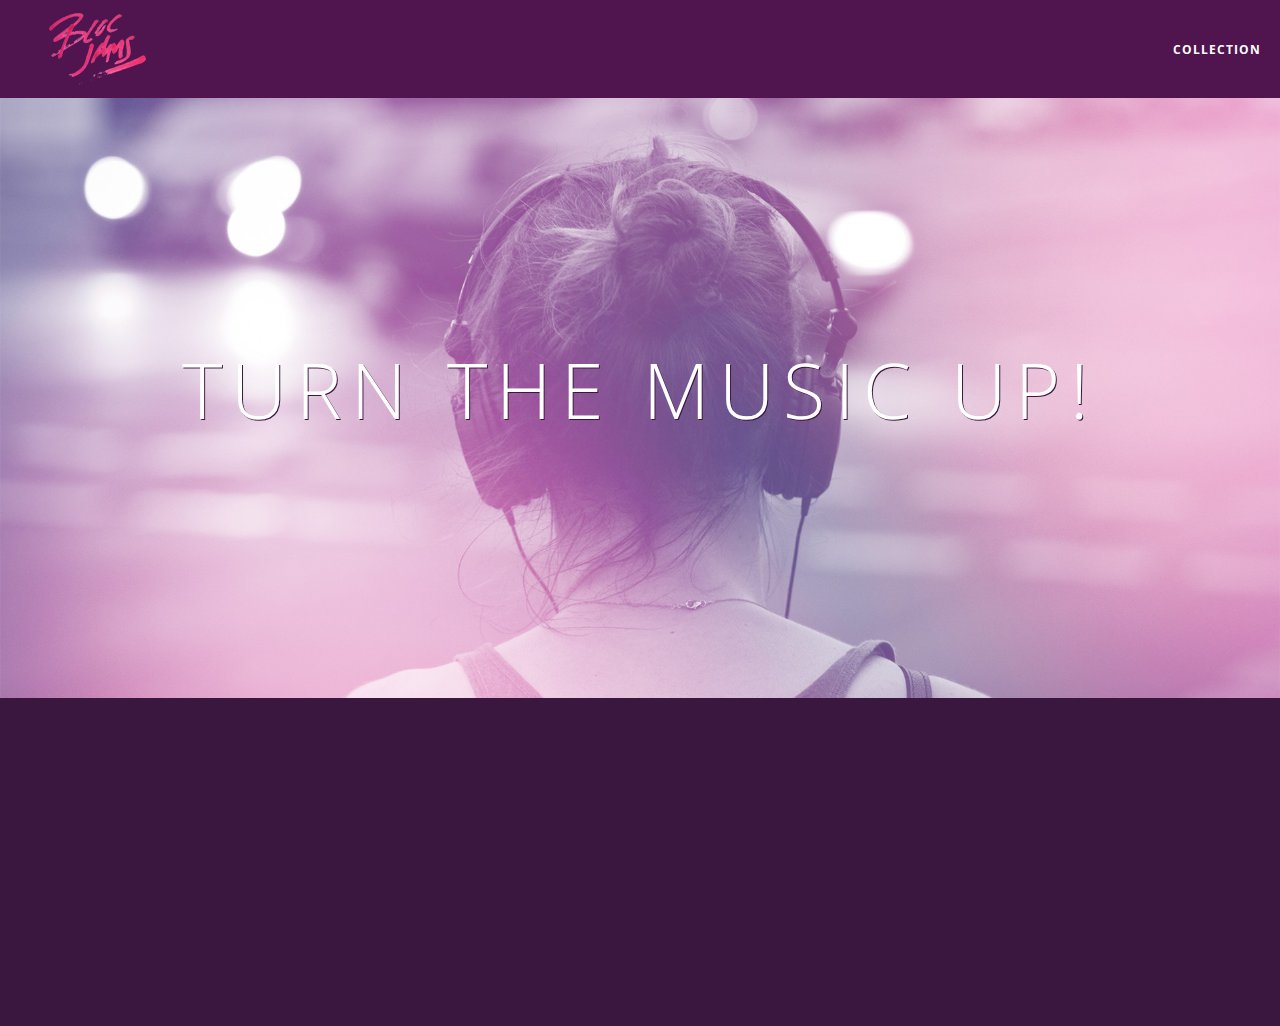
<file: index.html>
<!DOCTYPE html>
<html>
    <head>
        <title>Bloc Jams</title>
        <meta name="viewport" content="width=device-width, initial-scale=1">
        <link rel="stylesheet" type="text/css" href="http://fonts.googleapis.com/css?family=Open+Sans:400,800,600,700,300">
        <link rel="stylesheet" type="text/css" href="http://code.ionicframework.com/ionicons/2.0.1/css/ionicons.min.css">
        <link rel="stylesheet" type="text/css" href="styles/normalize.css">
        <link rel="stylesheet" type="text/css" href="styles/main.css">
        <link rel="stylesheet" type="text/css" href="styles/landing.css">
    </head>
    <body class="landing">
        <nav class="navbar"> <!-- navigation bar -->
          <a href="index.html" class="logo">
            <img src="assets/images/bloc_jams_logo.png" alt="bloc jams logo">
          </a>
          <div class="links-container">
            <a href="collection.html" class="navbar-link">collection</a>
          </div>
        </nav>
        <section class="hero-content"> <!-- hero content -->
             <h1 class="hero-title">Turn the music up!</h1>
        </section>
        <section class="selling-points container clearfix"> <!-- selling points -->
            <div class="point column third">
                <span class="ion-music-note"></span>
                <h5 class="point-title">Choose your music</h5>
                <p class="point-description">The world is full of music; why should you have to listen to music that someone else chose?</p>
            </div>
            <div class="point column third">
                <span class="ion-radio-waves"></span>
                <h5 class="point-title">Unlimited, streaming, ad-free</h5>
                <p class="point-description">No arbitrary limits. No distractions.</p>
            </div>
            <div class="point column third">
                <span class="ion-iphone"></span>
                <h5 class="point-title">Mobile enabled</h5>
                <p class="point-description">Listen to your music on the go. This streaming service is available on all mobile platforms.</p>
            </div>
        </section>
        <script src="scripts/landing.js"></script>
    </body>
</html>
</file>
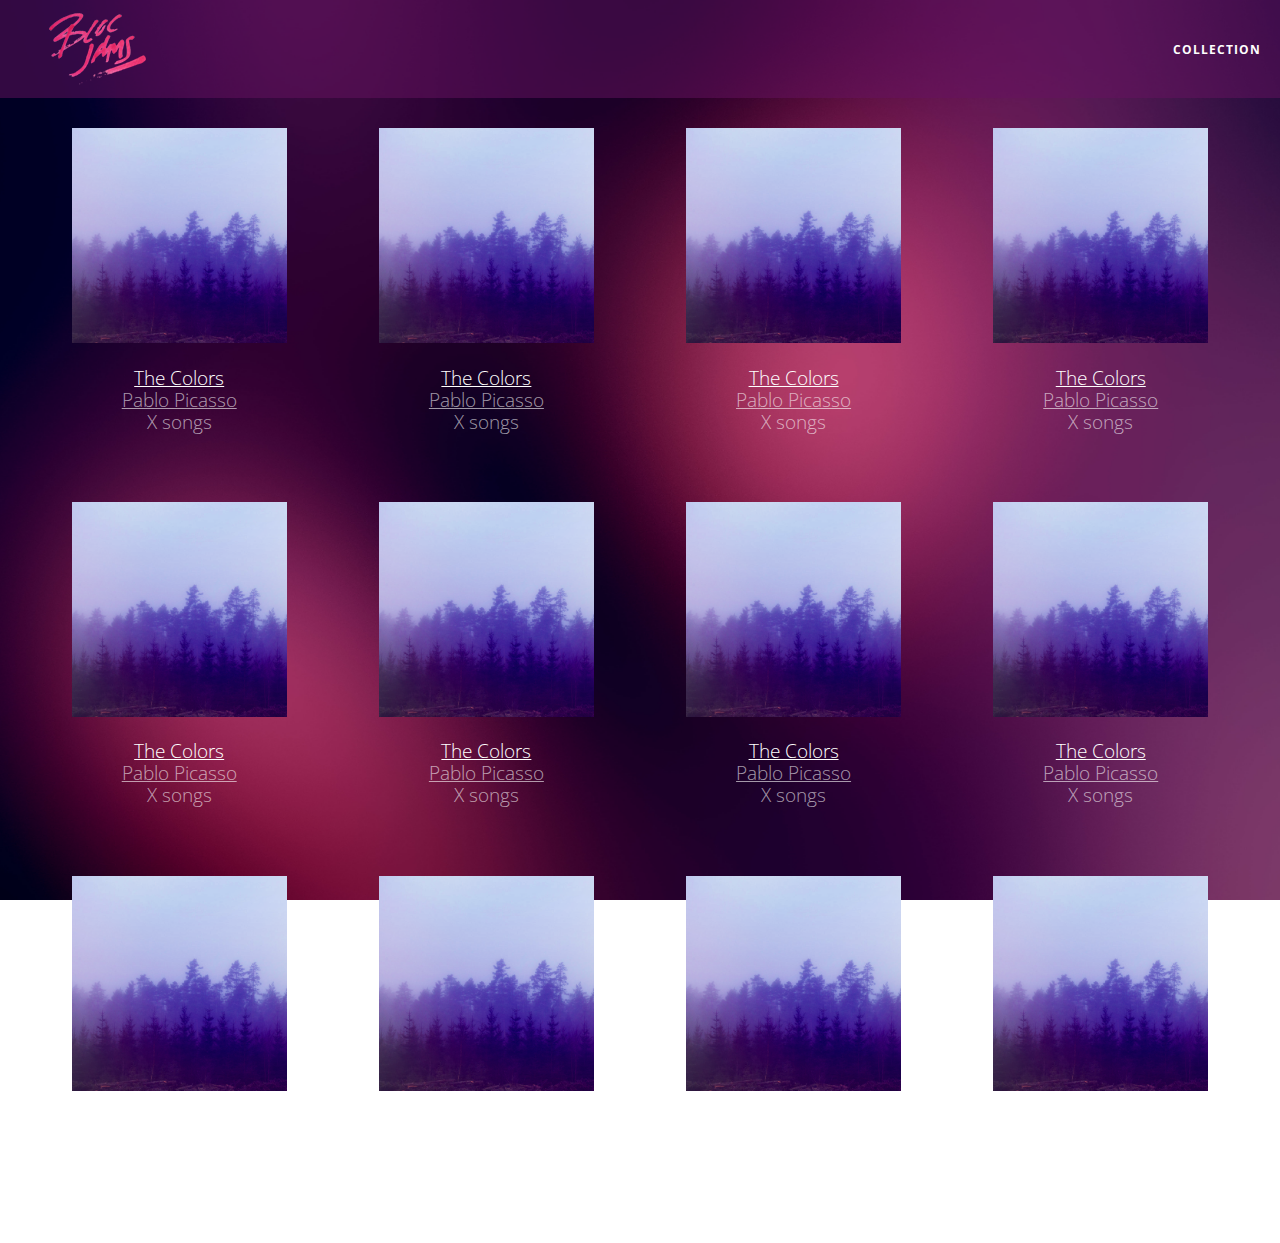
<file: collection.html>
<!DOCTYPE html>
<html>
    <head>
        <title>Bloc Jams</title>
        <meta name="viewport" content="width=device-width, initial-scale=1">
        <link rel="stylesheet" type="text/css" href="https://fonts.googleapis.com/css?family=Open+Sans:400,800,600,700,300">
        <link rel="stylesheet" type="text/css" href="https://code.ionicframework.com/ionicons/2.0.1/css/ionicons.min.css">
        <link rel="stylesheet" type="text/css" href="styles/normalize.css">
        <link rel="stylesheet" type="text/css" href="styles/main.css">
        <link rel="stylesheet" type="text/css" href="styles/collection.css">
    </head>
    <body class="collection">
      <nav class="navbar"> <!-- nav bar -->
        <a href="index.html" class="logo">
          <img src="assets/images/bloc_jams_logo.png" alt="bloc jams logo">
        </a>
        <div class="links-container">
          <a href="collection.html" class="navbar-link">collection</a>
        </div>
      </nav>


     <section class="album-covers container clearfix">
  
     </section>
      <script src ="scripts/collection.js"></script>
    </body>
</html>
</file>
<file: styles/main.css>
*, *::before, *::after {
    -moz-box-sizing: border-box;
    -webkit-box-sizing: border-box;
    box-sizing: border-box;
}

html {
    height: 100%; /* makes sure our HTML takes up 100% of the browser window */
    font-size: 100%;
}

body {
    font-family: 'Open Sans'; /* sets our font to the "Open Sans" typeface */
    color: white;             /* sets the text color to white */
    min-height: 100%;         /* says the height of the body must be, at minimum, 100% of the window */
}


.navbar {
    position: relative;
    padding: 0.5rem;
    background-color: rgba(101,18,95,0.5);
    z-index: 1;
}

.navbar .logo {
    position: relative; /* positioning will be explained in a resource */
    left: 2rem;
    cursor: pointer;
}

.navbar .links-container {
    display: table;
    position: absolute;
    top: 0;
    right: 0;
    height: 100px;
    color: white;
}

.links-container .navbar-link {
    display: table-cell;
    position: relative;
    height: 100%;
    padding-left: 1rem;
    padding-right: 1rem;
    /* #3 */
    vertical-align: middle;
    color: white;
    font-size: 0.625rem;
    letter-spacing: 0.05rem;
    font-weight: 700;
    text-transform: uppercase;
    /* #4 */
    text-decoration: none;
    cursor: pointer;
}

  /* #5 */
.links-container .navbar-link:hover {
    color: rgb(233,50,117);
}

.links-container .navbar-link:active {
  background-color: white;
}

.container {
    margin: 0 auto;
    max-width: 64rem;
}

/* Media queries*/
/* Medium and small screens (640px) */
@media (min-width: 640px) {
  html { font-size: 112%;
  }
  .column {
    float: left;
    padding-left: 1rem;
    padding-right: 1rem;
    }
  .column.full { width: 100%; }
  .column.two-thirds { width: 66.7%; }
  .column.half { width: 50%; }
  .column.third { width: 33.3%; }
  .column.fourth { width: 25%; }
  .column.flow-opposite { float: right; }
}

/* Large screens (1024px) */
@media (min-width: 1024px) {
  html { font-size: 120%;
  }
}

.clearfix::after {
   content: ".";
   visibility: hidden;
   display: block;
   height: 0;
   clear: both;
}
</file>
<file: styles/landing.css>
body.landing {
    background-color: rgb(58,23,63);
}

.hero-content {
    position: relative;
    min-height: 600px;
    background-image: url(../assets/images/bloc_jams_bg.jpg);
    background-repeat: no-repeat;
    background-position: center center;
    background-size: cover;
}

.hero-content .hero-title {
    position: absolute;
    top: 40%;
    -webkit-transform: translateY(-50%);
    -moz-transform: translateY(-50%);
    transform: translateY(-50%);
    width: 100%;
    text-align: center;
    font-size: 4rem;
    font-weight: 300;
    text-transform: uppercase;
    letter-spacing: 0.5rem;
    text-shadow: 1px 1px 0px rgb(58,23,63);
}

.selling-points {
    position: relative;
}

.point {
    position: relative;
    padding: 2rem;
    text-align: center;
    opacity: 0;
    -webkit-transform: scaleX(0.9) translateY(3rem);
    -moz-transform: scaleX(0.9) translateY(3rem);
    transform: scaleX(0.9) translateY(3rem);
    -webkit-transition: all 0.25s ease-in-out;
    -moz-transition: all 0.25s ease-in-out;
    transition: all 0.25s ease-in-out;
    -webkit-transition-delay: 0.2s;
    -moz-transition-delay: 0.2s;
    transition-delay: 0.2s;
}

.point .point-title {
    font-size: 1.25rem;
}

.ion-music-note,
.ion-radio-waves,
.ion-iphone {
    color: rgb(233,50,117);
    font-size: 5rem;
}
</file>
<file: styles/collection.css>
body.collection {
    background-image: url(../assets/images/blurred_backgrounds/blur_bg_2.jpg);
    background-repeat: no-repeat;
    background-attachment: fixed;
    background-position: center center;
    background-size: cover;
}

.album-covers {
    position: relative;
}

.collection-album-container {
    position: relative;
    margin-top: 30px;
    margin-bottom: 20px;
    text-align: center;
}

.collection-album-container .caption {
    margin-top: 10px;
}

.collection-album-container .caption p {
    font-size: 1rem;
    font-weight: 300;
    color: rgba(255, 255, 255, 0.6);
}

.collection-album-container .caption p a {
    color: rgba(255, 255, 255, 0.6);
}

.collection-album-container .caption p a.album-name {
    color: white;
}

.collection-album-container img {
    width: 80%;
}
</file>
